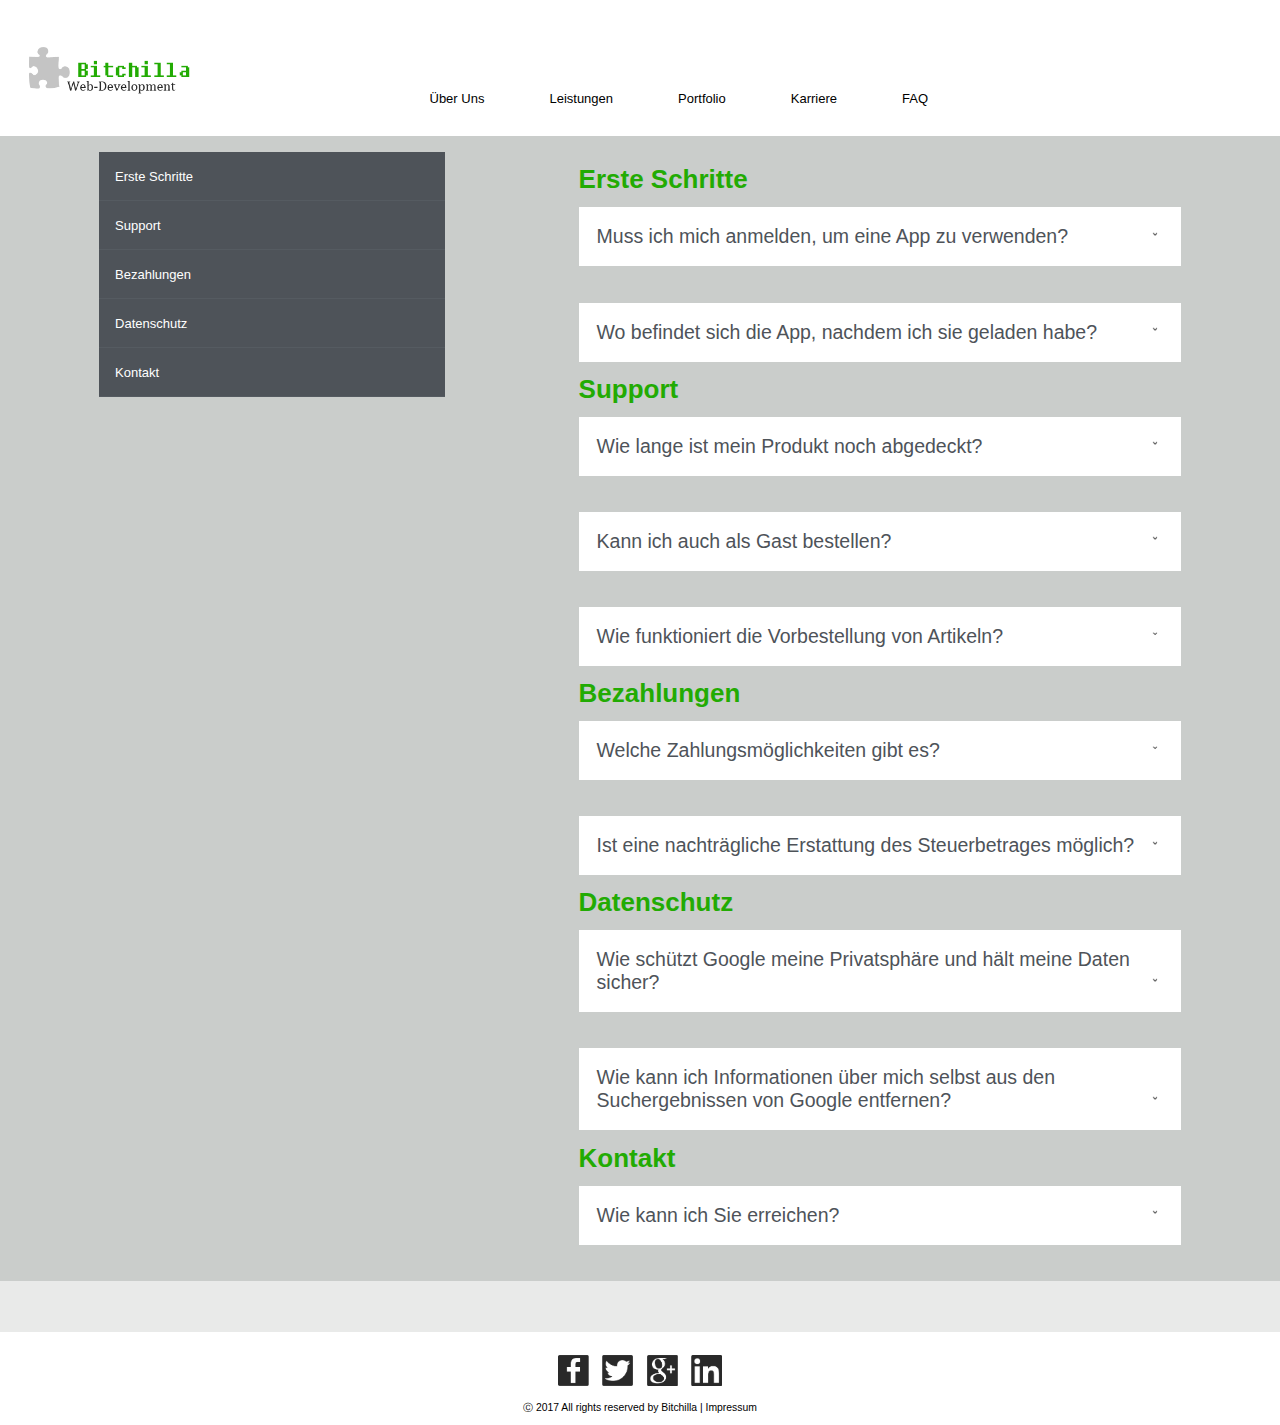
<file: views/faqH.html>
<!DOCTYPE HTML>
<!-- 										Source
I  used the following mockup design as a reference, but the code is mine.
https://freebiesbug.com/code-stuff/faq-template-html/
I write the code of all of the css and html resources with my name too.

Questions
FAQ: https://www.google.com/policies/faq/
https://support.apple.com/de-de/HT202152
https://faq.mediamarkt.de/app/answers/list/session/[base64]/c/58
-->
<html>
	<head>
		<meta name="author" content="Gustavo Antnio Lastra Colorado">
		<meta name="description" content="Template for Frequently ask Questions">
		<meta charset="utf-8">
		<meta name="viewport" content="width=device-width, initial-scale=1">
		<title> Bitchilla Web-Development</title>
		<link rel="stylesheet" href="../css/GusFaq.css"> <!-- Resource style -->
		<link rel="stylesheet" href="../css/GusTags.css"> <!-- Resource style -->
		<link rel="stylesheet" href="../css/JessGrid.css"> <!-- Resource style -->
		<link rel="stylesheet" href="../css/GusGrid.css"> <!-- To specify the rows and columns properties-->
	</head>
	<body clas="cuerpoTeam" id="Startseite">
		<header  id="nav-menue">
			<div class="logo"><a href="../startseite/index.html"><img src="../img/logo.png" alt="logo"></a> </div>
			<nav class="jessnav" id="togglesteuerung">
				<ul>
					<li><a href="#">&Uuml;ber Uns</a>
						<ul>
							<li><a href="#">Team</a></li>
							<li><a href="#">Geschichte</a></li>
						</ul>
					</li>
					<li><a href="#">Leistungen</a></li>
					<li><a href="#">Portfolio</a></li>
					<li><a href="#">Karriere</a></li>
					<li><a href="#">FAQ</a></li>
				</ul>
			</nav>
			<a class="menue-button menue-button-beschr-close"
			href="#nav-menue-zu">&#9776;</a>
			<a class="menue-button menue-button-beschr-open"
			href="#nav-menue">&#9776;</a>
		</header>
		<main>
			<div class="row">
					<section class="col-5" >
						<div class="myNav" style="position: fixed;">
							<a class="button"  href="#first">Erste Schritte</a>
							<a class="button" href="#support">Support</a>
							<a class="button" href="#bezahlungen">Bezahlungen</a>
							<a class="button" href="#datenschutz">Datenschutz</a>
							<a class="button" href="#kontakt">Kontakt</a>
						</div>
					</section>
					<section class="col-7">
						<h1 class="faqsection">Erste Schritte</h1>
						<section id="first">
							<div class="accopanel">
								<button class="accordion ">Muss ich mich anmelden, um eine App zu verwenden? <img class="imgrow" src="../img/arrow.png" alt="arrow"></button>
								<div class="panel">
									<p class="paragraphPanel">Wenn Sie eine App zum ersten Mal verwenden, werden Sie möglicherweise aufgefordert, Ihre Bitchilla-ID und Ihr Passwort einzugeben. Diese müssen Sie später nicht mehr eingeben, es sei denn, Sie nutzen die App auf einem anderen Computer.</p>
								</div>
							</div>
							<div class="row">
							</div>
							<div class="accopanel">
								<button class="accordion ">Wo befindet sich die App, nachdem ich sie geladen habe? <img class="imgrow" src="../img/arrow.png" alt="arrow"></button>
								<div class="panel">
									<p class="paragraphPanel">Neue Apps werden auf Ihrem Mac in den Ordner "Programme" geladen, und das Symbol der App wird dem Dock hinzugefügt.</p>
								</div>
							</div>
						</section>
						<h1 class="faqsection">Support</h1>
						<section id="support">
							<div class="accopanel">
								<button class="accordion ">Wie lange ist mein Produkt noch abgedeckt? <img class="imgrow" src="../img/arrow.png" alt="arrow"></button>
								<div class="panel">
									<p class="paragraphPanel">Mann kann es nicht prüfen.</p>
								</div>
							</div>
							<div class="row">
							</div>
							<div class="accopanel">
								<button class="accordion ">Kann ich auch als Gast bestellen? <img class="imgrow" src="../img/arrow.png" alt="arrow"></button>
								<div class="panel">
									<p class="paragraphPanel">Falls Sie kein Kundenkonto bei Bitchilla.de erstellen wollen, haben Sie die Möglichkeit als „Gast“ zu bestellen. Wenn Sie sich für diese Bestellart entscheiden, müssen Sie sich vor einer Bestellung nicht registrieren. Sie müssen zunächst nur Ihre E-Mail-Adresse angeben und im weiteren Schritt die notwenidgen Adressdaten nennen.</p>
								</div>
							</div>
							<div class="row">
							</div>
							<div class="accopanel">
								<button class="accordion ">Wie funktioniert die Vorbestellung von Artikeln? <img class="imgrow" src="../img/arrow.png" alt="arrow"></button>
								<div class="panel">
									<p class="paragraphPanel">Sie haben die Möglichkeit Artikel aus den verschiedenen Produktgruppen vor dem offiziellen Erscheinungstermin bei Bitchilla vorzubestellen. Damit können Sie sich Ihr Exemplar sichern. In Einzelfällen kann es vorkommen, dass die Lieferung des Artikels nach dem Erscheinungsdatum erfolgt. Die Lieferzeit für Vorbestellungen beträgt 1 bis 2 Werktage.</p>
								</div>
							</div>
						</section>
						<h1 class="faqsection" >Bezahlungen</h1>
						<section id="bezahlungen">
							<div class="accopanel">
								<button class="accordion ">Welche Zahlungsmöglichkeiten gibt es? <img class="imgrow" src="../img/arrow.png" alt="arrow"></button>
								<div class="panel">
									<p class="paragraphPanel">Auf Bitchilla.de können Sie mit PayPal, Masterpass, Sofortüberweisung, Vorkasse, Paydirekt, Kauf auf Rechnung, mit Ihrer Kreditkarte(MasterCard, American Express und VISA).</p>
								</div>
							</div>
							<div class="row">
							</div>
							<div class="accopanel">
								<button class="accordion ">Ist eine nachträgliche Erstattung des Steuerbetrages möglich? <img class="imgrow" src="../img/arrow.png" alt="arrow"></button>
								<div class="panel">
									<p>Bitte beachten Sie, dass die ausschließliche Lieferung an deutsche Adressen bedingt, dass der Einkauf in unserem Onlineshop immer steuerpflichtig erfolgt.</p>
								</div>
							</div>
						</section>
						<h1 class="faqsection">Datenschutz</h1>
						<section id="datenschutz">
							<div class="accopanel">
								<button class="accordion ">Wie schützt Google meine Privatsphäre und hält meine Daten sicher? <img class="imgrow" src="../img/arrow.png" alt="arrow"></button>
								<div class="panel">
									<p class="paragraphPanel">Wir wissen, dass Sicherheit und Privatsphäre für Sie wichtig sind - und das ist uns auch wichtig. Wir machen es vorrangig, eine starke Sicherheit zu bieten und Ihnen das Vertrauen zu geben, dass Ihre Informationen sicher und zugänglich sind, wenn Sie es brauchen.
										Wir arbeiten ständig daran, eine starke Sicherheit zu gewährleisten, Ihre Privatsphäre zu schützen und Google effektiver und effizienter für Sie zu machen. Wir verbringen Hunderte von Millionen Dollar jedes Jahr auf Sicherheit und beschäftigen weltberühmte Experten in der Datensicherheit, um Ihre Informationen sicher zu halten. Wir haben auch einfach zu bedienende Datenschutz- und Sicherheitstools wie Google Dashboard, 2-stufige Verifikation und Anzeigeneinstellungen erstellt. Also, wenn es um die Informationen geht, die Sie mit Google teilen, sind Sie unter Kontrolle.</p>
								</div>
							</div>
							<div class="row">
							</div>
							<div class="accopanel">
								<button class="accordion ">Wie kann ich Informationen über mich selbst aus den Suchergebnissen von Google entfernen? <img class="imgrow" src="../img/arrow.png" alt="arrow"></button>
								<div class="panel">
									<p class="paragraphPanel">Google-Suchergebnisse sind ein Spiegelbild der Inhalte, die im Internet öffentlich zugänglich sind. Suchmaschinen können Inhalte nicht direkt von Websites entfernen, so dass das Entfernen von Suchergebnissen von Google den Inhalt nicht aus dem Internet entfernen würde. Wenn du etwas aus dem Internet entfernen möchtest, solltest du den Webmaster der Seite kontaktieren, auf den der Inhalt gepostet wird und ihn oder sie bitten, eine Änderung vorzunehmen . Sobald der Inhalt entfernt wurde und Google das Update notiert hat, werden die Informationen nicht mehr in den Suchergebnissen von Google angezeigt. Wenn Sie eine dringende Entfernung Anfrage haben, können Sie auch unsere Hilfeseite für weitere Informationen besuchen .</p>
								</div>
							</div>
						</section>
						<h1 class="faqsection">Kontakt</h1>
						<section id="kontakt">
							<div class="accopanel">
								<button class="accordion ">Wie kann ich Sie erreichen? <img class="imgrow" src="../img/arrow.png" alt="arrow"></button>
								<div class="panel">
									<p class="paragraphPanel">Bitte gucken Sie an der Footer dieser Seite </p>
								</div>
							</div>
							<div class="row">
							</div>
						</section>
					</section>
			</div>
		</main>
		<footer>
			<a href="https://www.facebook.com"><img src="../img/fb-logo.png" alt="facebook logo"></a>
			<a href="https://www.twitter.com"><img src="../img/twitter-logo.png" alt="twitter logo"></a>
			<a href="https://www.plus.google.com"><img src="../img/google-logo.png" alt="google plus logo"></a>
			<a href="https://de.linkedin.com/"><img src="../img/linked-logo.png" alt="linked in logo"></a>
			<br>&#9400; 2017 All rights reserved by Bitchilla | <a href="#">Impressum</a>
		</footer>
		<script src="../js/accordion.js"></script>
	</body>
</html>
</file>
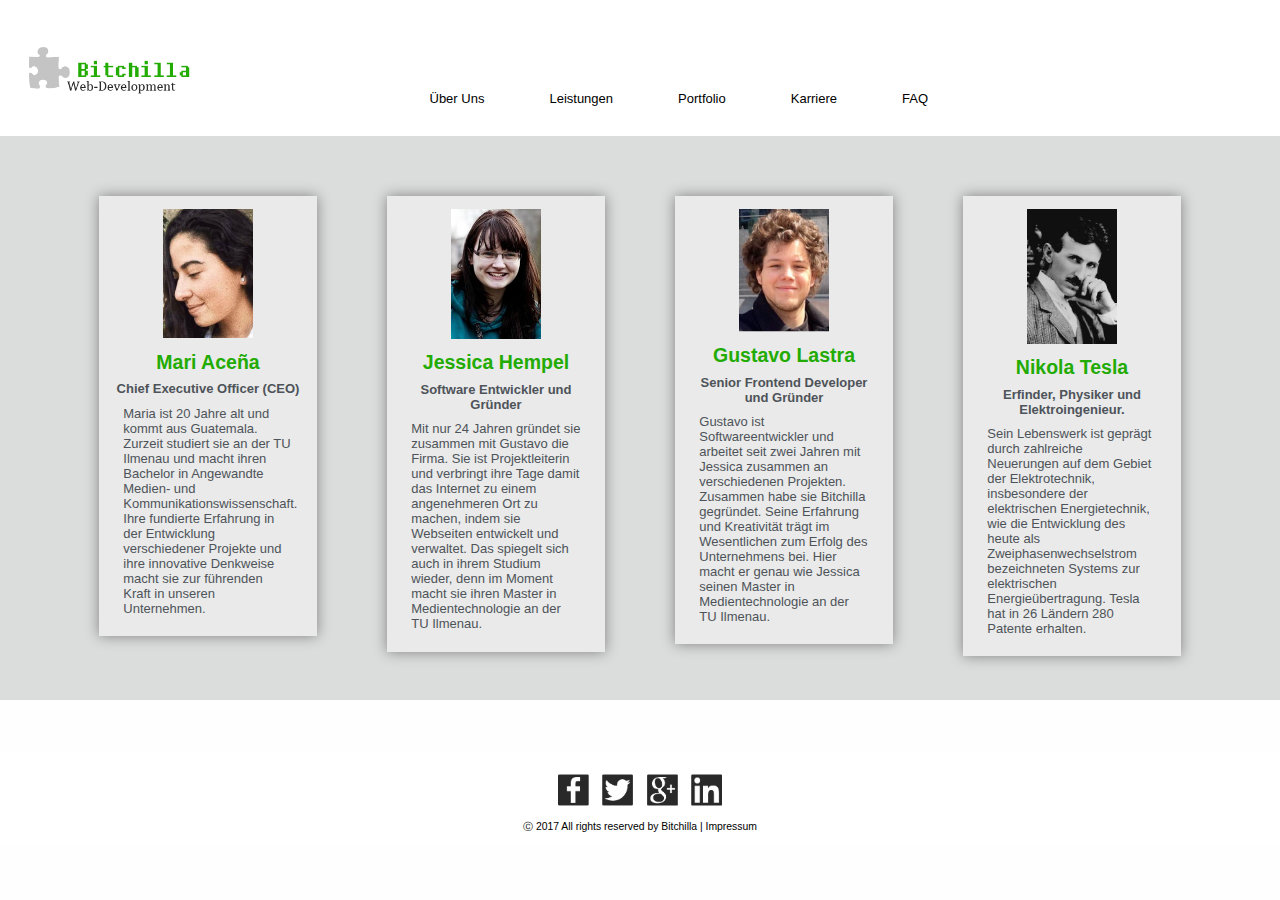
<file: views/teamH.html>
<!DOCTYPE HTML>
<!-- 										Source
The Html and Css resources with my name are mine
-->
<html>
	<head>
		<meta name="author" content="Gustavo Antnio Lastra Colorado">
		<meta name="description" content="Template with the members of the Team">
		<meta charset="utf-8">
		<meta name="viewport" content="width=device-width, initial-scale=1">
		<title> Bitchilla Web-Development</title>
		<link rel="stylesheet" href="../css/GusTeam.css"> <!-- Resource style -->
		<link rel="stylesheet" href="../css/JessGrid.css"> <!-- Resource style -->
		<link rel="stylesheet" href="../css/GusTags.css"> <!-- Resource style -->
		<link rel="stylesheet" href="../css/GusGrid.css"> <!-- To specify the rows and columns properties-->
	</head>
	<body class="cuerpoTeam" id="Startseite">
		<header id="nav-menue">
			<div class="logo"><a href=""><img src="../img/logo.png" alt="logo"></a> </div>
			<nav class=""id="togglesteuerung">
				<ul>
					<li><a href="#">&Uuml;ber Uns</a>
						<ul>
							<li><a href="#">Team</a></li>
							<li><a href="#">Geschichte</a></li>
						</ul>
					</li>
					<li><a href="#">Leistungen</a></li>
					<li><a href="#">Portfolio</a></li>
					<li><a href="#">Karriere</a></li>
					<li><a href="#">FAQ</a></li>
				</ul>
			</nav>
			<a class="menue-button menue-button-beschr-close"
			href="#nav-menue-zu">&#9776;</a>
			<a class="menue-button menue-button-beschr-open"
			href="#nav-menue">&#9776;</a>
		</header>
		<main>
			<section class="row">
				<section class="col-3">
					<div class="profil">
						<img class="imgteam" src="../img/mari.png" alt="mari">
						<h1 class="nameTeam">Mari Aceña</h1>
						<h4>Chief Executive Officer (CEO)</h4>
						<p class="teamP">Maria ist 20 Jahre alt und kommt aus Guatemala. Zurzeit studiert sie an der TU Ilmenau und macht ihren Bachelor in Angewandte Medien- und Kommunikationswissenschaft. Ihre fundierte Erfahrung in der Entwicklung verschiedener Projekte und ihre innovative Denkweise macht sie zur führenden Kraft in unseren Unternehmen.</p>
					</div>
				</section>
				<section class="col-3">
					<div class="profil">
						<img class="imgteam" src="../img/Jess.png" alt="">
						<h1 class="nameTeam">Jessica Hempel</h1>
						<h4>Software Entwickler und Gründer</h4>
						<p class="teamP">Mit nur 24 Jahren gründet sie zusammen mit Gustavo die Firma. Sie ist Projektleiterin und verbringt ihre Tage damit das Internet zu einem angenehmeren Ort zu machen, indem sie Webseiten entwickelt und verwaltet. Das spiegelt sich auch in ihrem Studium wieder, denn im Moment macht sie ihren Master in Medientechnologie an der TU Ilmenau.</p>
					</div>
				</section>
				<section class="col-3">
					<div class="profil">
						<img class="imgteam" src="../img/Gustavo.png" alt="gustavo">
						<h1 class="nameTeam">Gustavo Lastra</h1>
						<h4>Senior Frontend Developer und Gründer</h4>
						<p class="teamP" >Gustavo ist Softwareentwickler und arbeitet seit zwei Jahren mit Jessica zusammen an verschiedenen Projekten. Zusammen habe sie Bitchilla gegründet. Seine Erfahrung und Kreativität trägt im Wesentlichen zum Erfolg des Unternehmens bei. Hier macht er genau wie Jessica seinen Master in Medientechnologie an der TU Ilmenau.</p>
					</div>
				</section>
				<section class="col-3">
					<div class="profil">
						<img class="imgteam" src="../img/NikolaTesla.jpg" alt="gustavo">
						<h1 class="nameTeam">Nikola Tesla</h1>
						<h4>Erfinder, Physiker und Elektroingenieur.</h4>
						<p class="teamP">Sein Lebenswerk ist geprägt durch zahlreiche Neuerungen auf dem Gebiet der Elektrotechnik, insbesondere der elektrischen Energietechnik, wie die Entwicklung des heute als Zweiphasenwechselstrom bezeichneten Systems zur elektrischen Energieübertragung. Tesla hat in 26 Ländern 280 Patente erhalten.</p>
					</div>
				</section>
			</section>
		</main>
		<footer>
			<a href="https://www.facebook.com"><img src="../img/fb-logo.png" alt="facebook logo"></a>
			<a href="https://www.twitter.com"><img src="../img/twitter-logo.png" alt="twitter logo"></a>
			<a href="https://www.plus.google.com"><img src="../img/google-logo.png" alt="google plus logo"></a>
			<a href="https://de.linkedin.com/"><img src="../img/linked-logo.png" alt="linked in logo"></a>
			<br>&#9400; 2017 All rights reserved by Bitchilla | <a href="#">Impressum</a>
		</footer>
	</body>
</html>
</file>
<file: css/GusFaq.css>
.faqsection {
 margin-top: 2%;
 margin-bottom: 2%;
 font-family: "Open Sans", sans-serif;
 font-weight: bold;
 color: #22ab03;
}

.paragraphPanel {
  padding-bottom: 5%;
}

/*button of the panel*/
.button {
  background-color: #4e5359 ;
  color: white;
  cursor: pointer;
  width: 50%;
  text-align: left;
  font-size: 100%;
  padding-left:5%;
  padding-right: 100%;
  padding-top: 5%;
  padding-bottom: 5%;
  white-space: nowrap;
  border-bottom: 1px solid #555b61;
  text-decoration: none;
  display: inline-block;
}

.button:hover {
  background-color: #5d6165;
}

/* Style the buttons that are used to open and close the accordion panel */


.accopanel:hover {
  box-shadow: 0 0 1em  grey;
}


/* Style the accordion panel. Note: hidden by default */
.panel {
  padding: 0 5%;
  background-color: white;
  max-height: 0;
  overflow: hidden;
  transition: max-height 0.2s ease-out;
}

/*+++++++++++++++++++++++++++++++++++++++++ for the panel+++++++++++++++++++++++++++++++++++++*/
.imgrow {
  float: right;
  width: 3%;
}
</file>
<file: css/GusTags.css>
/* +++++++++++++++++++++++++++++++ Begin Jess index content ++++++++++ */
* {
	margin: 0;
	padding: 0;
	font-family: Arial, Verdana, sans-serif;
	-moz-box-sizing: border-box;
	-webkit-box-sizing: border-box;
	box-sizing: border-box;
}

#active-link{
	background-color: #22ab03;
	color:white;
}

body{
	margin:0;
	font-size: small;
	font-family: Arial, Verdana, sans-serif;
	color:#4e5359;
	background-color:#e9eae9;
}

main{
	padding-top:9%;
	background-color:rgba(78, 89, 84, 0.2);
	display: block;
}


/* +++++++++++++++++++++++++++++++End Jess index content ++++++++++ */

/*+++++++++++++++++++++++++++++++++ Begin GusTegs+++++++++++++*/
a {
  color: white;
  text-decoration: none;
  font-family: "Open Sans", sans-serif;
}

img {
    max-width: 100%;
    border-radius: 2%;
    padding: 1%;
    width: 20%;
}

h1, h2, h3 {
 margin-top: 2%;
 margin-bottom: 2%;
 font-family: "Open Sans", sans-serif;
 font-weight: bold;
 color: #a7b7b5;
}

button.accordion {
    background-color: white;
    color: #4e5359;
    cursor: pointer;
    padding: 18px;
    width: 100%;
    text-align: left;
    border: none;
    outline: none;
    transition: 0.4s;
    font-size: 150%;
}

/* Add a background color to the button if it is clicked on (add the .active class with JS), and when you move the mouse over it (hover) */
button.accordion.active, button.accordion:hover {
    background-color: white;


}

/*+++++++++++++++++++++++++++++++++End GusTegs+++++++++++++*/

/*+++++++++++++++++++++++++ Begin JessTags for Header and Footer++++++++++++++++++++*/
/*HEADER*/
header {
	background-color:white;
	position: fixed;
	top: 0;
	left: 0;
	right: 0;
	width: 100%;
	float: left;
	padding: 1em 1em;
	text-align: center;
	break-inside: avoid;
	z-index:2;
}

header img {
	width: 15em;
	float: left;
}

/* NAVIGATION */
#logo {
	color: white;
	background-color: white;
	display: block;
	padding: 0.5em;
	text-decoration: none;
	float: left;
}
#logo {
	width: auto;
}

nav,
  nav ul,
  nav li {           /* Normalisierung */
    list-style: none;
    margin: 0;
    padding: 0;
    border: 0;

  }

nav {
	background-color: white;
	padding: 0;
	margin-top:5em;
	margin-bottom: 0;
	margin-right:0;
	margin-left:30%;
	position:fixed;
	float: right;
}

nav ul {
	margin: 0;
	padding: 0;
}

nav li{
	float: left;
	margin: 0;
	padding: 0;
	list-style-type: none;      /* Aufzählungszeichen entfernen */
	position: relative;
}

nav a{
	display: block;
	color: black;                  /* Schriftfarbe schwarz */
	text-decoration: none;         /* Unterstreichung entfernen */
	padding:1em 2.5em;
}

nav a:hover,
nav a:active{
	background-color: #22ab03;
	color: white;
}

nav ul ul {
	margin: 0;
	padding: 0;
	position:absolute;
	top: 3.2em;
	font: 0/0 serif; /* Unternavigation ausblenden */
	z-index: -1;
}

nav ul li:hover ul {
	font:inherit;
	z-index: auto; /* Unternavigation einblenden */
	background-color: white;
	opacity:0.85;
}

nav ul ul li {
	display: block;
	margin:0;
	float: none;
	text-align:left;
}

nav ul ul li a{
	display: block;
    text-decoration: none;
	color:black;
    padding-top: 1em;
	padding-bottom: 1em;
	padding-left: 1em;
	padding-right: 5.5em;
}

/* Toggle Menü */
.menue-button {
	display: none;
}

/* CSS erweitern um MENÜ-Button und entsprechende Steuerung */
/*	Menü-Button oben rechts einblenden bei kleiner als 600px */
@media only screen and (max-width:63em) {
	#nav-menue{
		position:static;
	}

	.menue-button {
		display: block;
	}
	.menue-button {
		background-color: #22ab03;
		margin-top:5em;
		display: block;
		position: absolute;
		right: 0;
		top: 0;
		padding: 0.5em;
		color: white;
		cursor: pointer;
		text-decoration: none;
	}
	#logo {
		width: 100%;
	}
	#togglesteuerung {
		float: right;
		width: 100%;
		display: none;
		position:static;
	}
	#togglesteuerung li {
		width: 100%;
		border-bottom: 1px solid silver;
	}

	#togglesteuerung ul ul {
	margin: 0;
	padding: 0;
	position:static;
	top: 0;
	font: 0/0 serif; /* Unternavigation ausblenden */
	z-index: -1;
	}

	#togglesteuerung ul li:hover ul {
	font:inherit;
	z-index: auto; /* Unternavigation einblenden */
	background-color: #282828;
	}

	.menue-button:hover {
		color: white;
		background: #282828;
	}
}
/* die Steuerung einblenden (auch auf mobile Devices) */
#nav-menue:target #togglesteuerung {
	display: block;
}
/* ausblenden des Menü-Buttons zum öffnen - somit wird der zum Schließen sichtbar */
#nav-menue:target .menue-button-beschr-open {
	display: none ;
}

/*FOOTER*/
footer {
	top: 0;
	left: 0;
	right: 0;
	bottom: 0;
	width: 100%;
	background-color:white;
	position: relative;
	padding: 1em 1em;
	text-align:center;
	font-size:0.8em;
	color:black;
}

footer img{
	width:4em;
	padding-left:0.5em;
	padding-right:0.5em;
}

footer a{
	color: black;                  /* Schriftfarbe schwarz */
	text-decoration: none;         /* Unterstreichung entfernen */
	/* padding:1em 2.5em; */
}

footer a:hover,
footer a:active{
color: #22ab03;
}
/*+++++++++++++++++++++++++ End JessTags for Header and Footer++++++++++++++++++++*/
</file>
<file: css/JessGrid.css>
/* acticle:nth-of-type(1) { background: green;}
article:nth-of-type(2) { background: yellow; }
article:nth-of-type(3) { background: silver; }
article:nth-of-type(4) { background: red; }
article:nth-of-type(5) { background: blue; }
article:nth-of-type(6) { background: orange; }
article:nth-of-type(7) { background: lime; } */

/* Raster */

.row1,
.row2,
.row3 {
width:auto;
padding:50px;
}

.row1,
.row3 {
	background-color: #282828;
}

.row1:before, 
.row1:after,
.row2:before, 
.row2:after,
.row3:before, 
.row3:after {
	content: " ";
	display: table;
}

.row1:after,
.row2:after,
.row3:after {
    clear: both;
}

.row2 {
	background-color: #e9eae9;
	color:black;
}

.columns {float:left;margin-top:1em;}

@media screen and (max-width:600px) {

/* Small */
.small-1 {width:98%;padding:1%}
.pic{width:100%;}

}

@media screen and (min-width:600px) and (max-width:1000px) {

/* Medium */
.medium-1 {width:48%;padding:1%}

.medium-2 {width:100%;}

.pic{width:100%;}

}

@media screen and (min-width:1000px) {

/* Large */
.large-1 {width:31.333%;padding:1%}

.large-2 {width:66.666%;}

.large-3 {width:100%;}

.pic{width:100%;}
}
</file>
<file: css/GusGrid.css>
.row {
  margin-left: 5%;
  margin-right: 5%;
  margin-top: 2%;
  margin-bottom: 4%;
  display: table;
}

.col-1, .col-2, .col-3, .col-4, .col-5, .col-6, .col-7, .col-8, .col-9, .col-10, .col-11, .col-12 {
  min-height: 1%;
  padding-left: 3%;
  padding-top: 1%;
  padding-right: 3%;
}

.col-1, .col-2, .col-3, .col-4, .col-5, .col-6, .col-7, .col-8, .col-9, .col-10, .col-11, .col-12 {
  float: left;
}

.col-12 {
  width: 100%;
}

.col-11 {
  width: 91.66666667%;
}

.col-10 {
  width: 83.33333333%;
}

.col-9 {
  width: 75%;
}

.col-8 {
  width: 66.66666667%;
}

.col-7 {
  width: 58.33333333%;
}

.col-6 {
  width: 50%;
}

.col-5 {
  width: 41.66666667%;
}

.col-4 {
  width: 33.33333333%;
}

.col-3 {
  width: 25%;
}

.col-2 {
  width: 16.66666667%;
}

.col-1 {
  width: 8.33333333%;
}
</file>
<file: css/GusTeam.css>
.cuerpoTeam {
 background-color: rgba(254, 254, 254, 0.72);

}

.imgteam {
  max-width: 100%;
  padding: 1%;
  width: 50%;
}

.nameTeam {
  color: #22ab03;
  margin-top: 4%;
  margin-bottom: 4%;
  font-size: 150%;
  font-family: "Open Sans", sans-serif;
  font-weight: bold;
}

.profil {
  box-shadow: 0 0 1em  grey;
  background-color: #fefefe;
  padding: 5% 7%;
  text-align: center;
  margin-top: 20%;
  margin-bottom: 20%;
  background: #e9eae9;
  width: 100%;

}

.teamP {
  text-align: left;
  padding: 5%;
}
</file>
